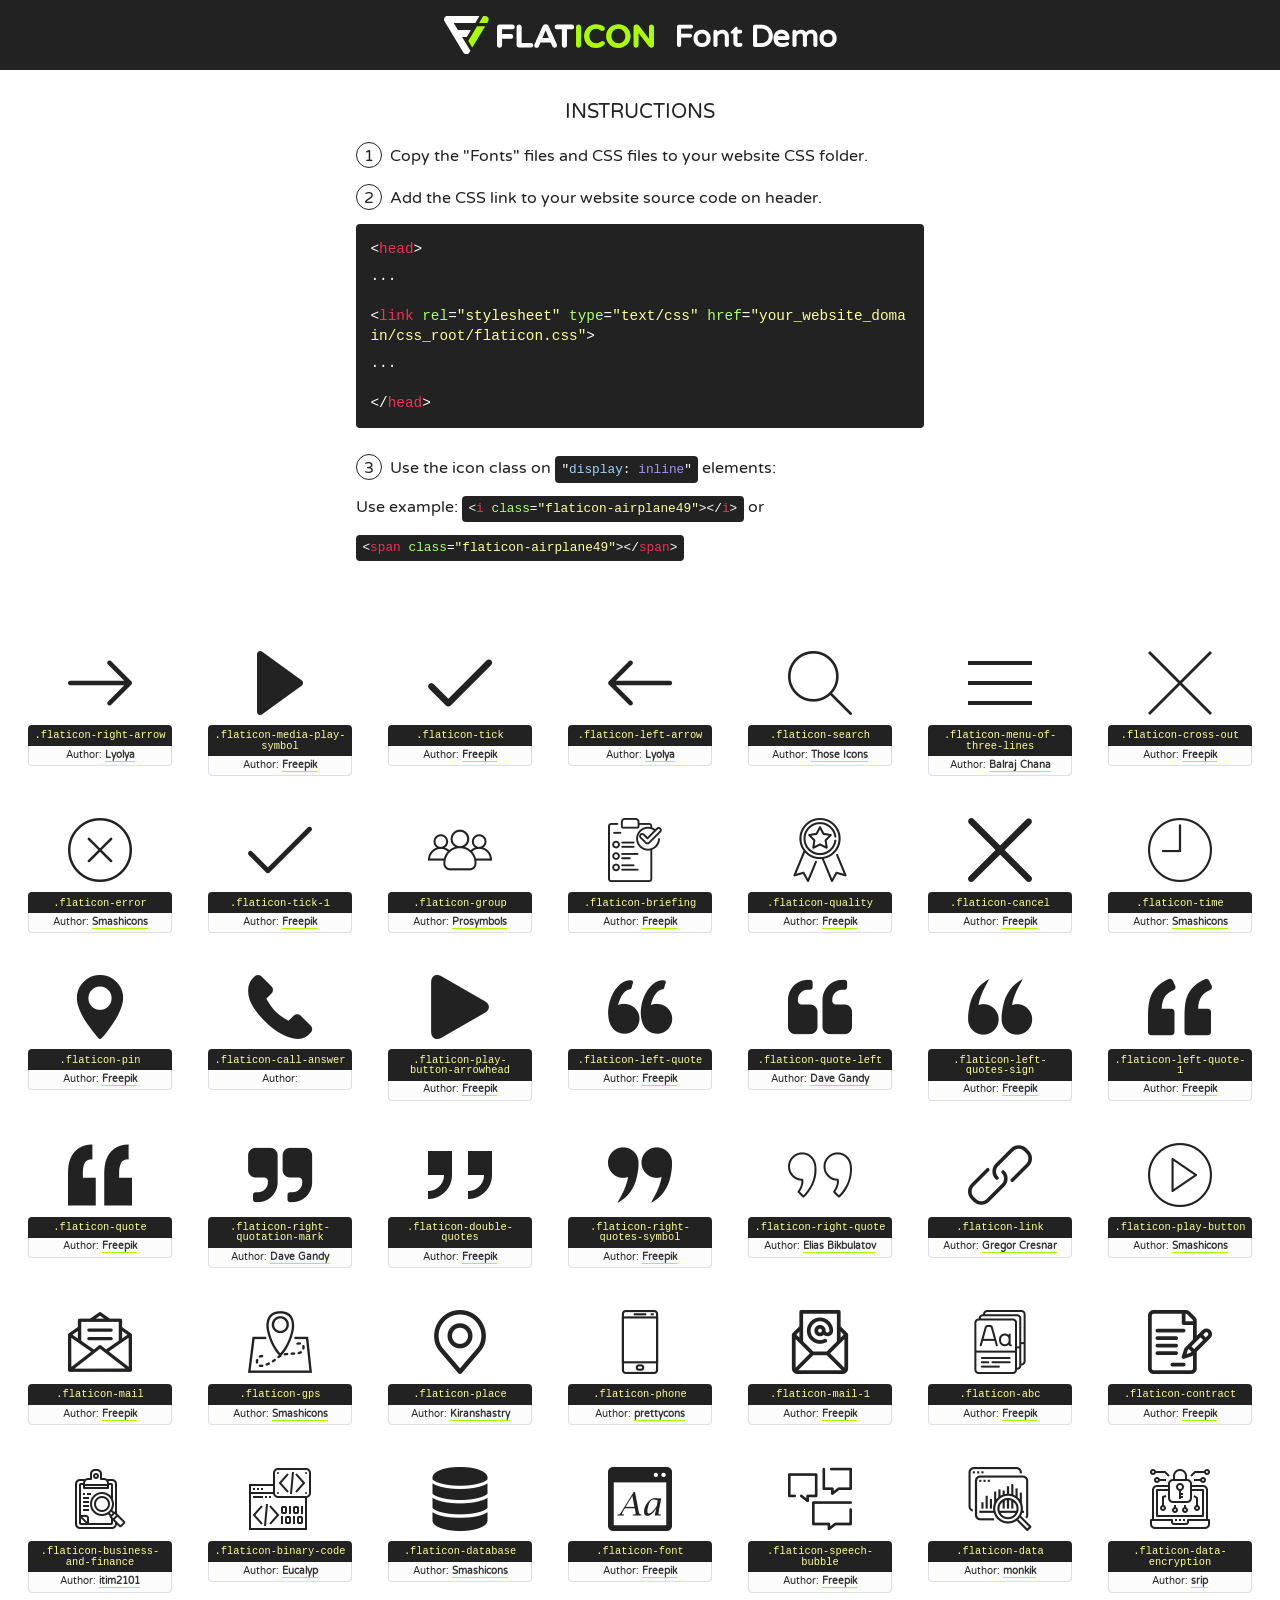
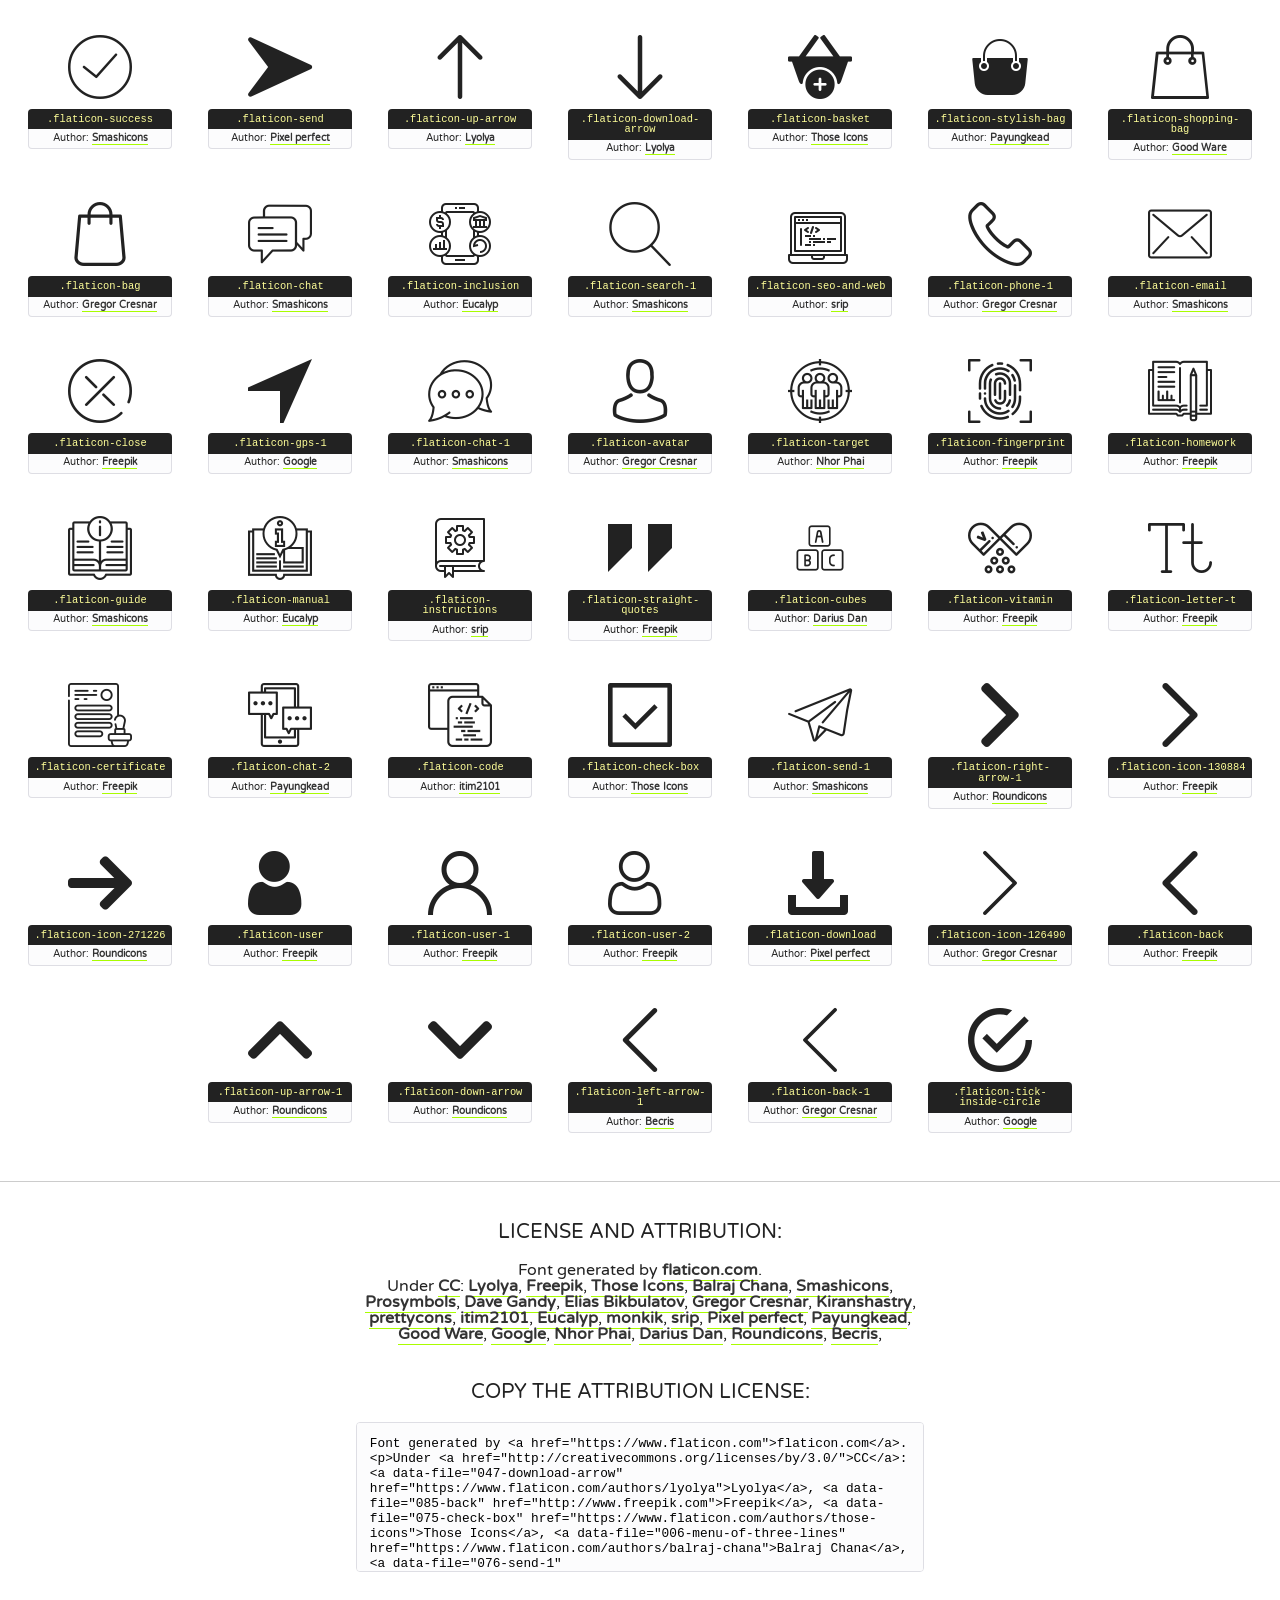
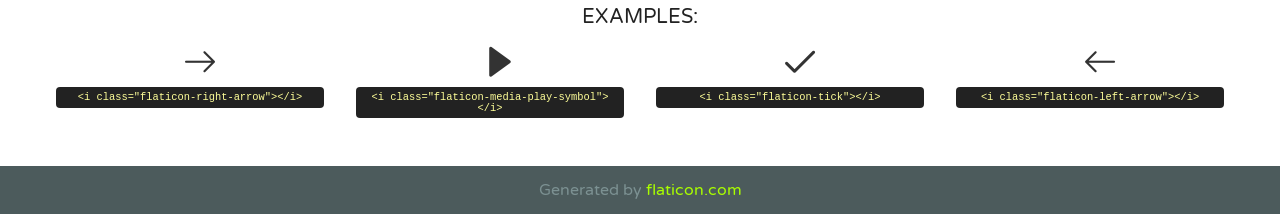
<file: assets/fonts/flaticon.html>
<!DOCTYPE html>
<!--
  Flaticon icon font: Flaticon
  Creation date: 26/02/2020 10:56
-->
<html>
<!DOCTYPE html>
<html>

<head>
    <title>Flaticon WebFont</title>
    <link href="http://fonts.googleapis.com/css?family=Varela+Round" rel="stylesheet" type="text/css" />
    <link rel="stylesheet" type="text/css" href="flaticon.css">
    <meta charset="UTF-8">
    <style>
    html, body, div, span, applet, object, iframe,
    h1, h2, h3, h4, h5, h6, p, blockquote, pre,
    a, abbr, acronym, address, big, cite, code,
    del, dfn, em, img, ins, kbd, q, s, samp,
    small, strike, strong, sub, sup, tt, var,
    b, u, i, center,
    dl, dt, dd, ol, ul, li,
    fieldset, form, label, legend,
    table, caption, tbody, tfoot, thead, tr, th, td,
    article, aside, canvas, details, embed, 
    figure, figcaption, footer, header, hgroup, 
    menu, nav, output, ruby, section, summary,
    time, mark, audio, video {
        margin: 0;
        padding: 0;
        border: 0;
        font-size: 100%;
        font: inherit;
        vertical-align: baseline;
    }
    /* HTML5 display-role reset for older browsers */
    article, aside, details, figcaption, figure, 
    footer, header, hgroup, menu, nav, section {
        display: block;
    }
    body {
        line-height: 1;
    }
    ol, ul {
        list-style: none;
    }
    blockquote, q {
        quotes: none;
    }
    blockquote:before, blockquote:after,
    q:before, q:after {
        content: '';
        content: none;
    }
    table {
        border-collapse: collapse;
        border-spacing: 0;
    }
    body {
        font-family: 'Varela Round', Helvetica, Arial, sans-serif;
        font-size: 16px;
        color: #222;
    }
    a {
        color: #333;
        border-bottom: 1px solid #a9fd00;
        font-weight: bold;
        text-decoration: none;
    }
    * {
        -moz-box-sizing: border-box;
        -webkit-box-sizing: border-box;
        box-sizing: border-box;
        margin: 0;
        padding: 0;
    }
    [class^="flaticon-"]:before, [class*=" flaticon-"]:before, [class^="flaticon-"]:after, [class*=" flaticon-"]:after {
        font-family: Flaticon;
        font-size: 30px;
        font-style: normal;
        margin-left: 20px;
        color: #333;
    }
    .wrapper {
        max-width: 600px;
        margin: auto;
        padding: 0 1em;
    }
    .title {
        font-size: 1.25em;
        text-align: center;
        margin-bottom: 1em;
        text-transform: uppercase;
    }
    header {
        text-align: center;
        background-color: #222;
        color: #fff;
        padding: 1em;
    }
    header .logo {
        width: 210px;
        height: 38px;
        display: inline-block;
        vertical-align: middle;
        margin-right: 1em;
        border: none;
    }
    header strong {
        font-size: 1.95em;
        font-weight: bold;
        vertical-align: middle;
        margin-top: 5px;
        display: inline-block;
    }
    .demo {
        margin: 2em auto;
        line-height: 1.25em;
    }
    .demo ul li {
        margin-bottom: 1em;
    }
    .demo ul li .num {
        color: #222;
        border-radius: 20px;
        display: inline-block;
        width: 26px;
        padding: 3px;
        height: 26px;
        text-align: center;
        margin-right: 0.5em;
        border: 1px solid #222;
    }
    .demo ul li code {
        background-color: #222;
        border-radius: 4px;
        padding: 0.25em 0.5em;
        display: inline-block;
        color: #fff;
        font-family: Consolas,Monaco,Lucida Console,Liberation Mono,DejaVu Sans Mono,Bitstream Vera Sans Mono,Courier New, monospace;
        font-weight: lighter;
        margin-top: 1em;
        font-size: 0.8em;
        word-break: break-all;
    }
    .demo ul li code.big {
        padding: 1em;
        font-size: 0.9em;
    }
    .demo ul li code .red {
        color: #EF3159;
    }
    .demo ul li code .green {
        color: #ACFF65;
    }
    .demo ul li code .yellow {
        color: #FFFF99;
    }
    .demo ul li code .blue {
        color: #99D3FF;
    }
    .demo ul li code .purple {
        color: #A295FF;
    }
    .demo ul li code .dots {
        margin-top: 0.5em;
        display: block;
    }
    #glyphs {
        border-bottom: 1px solid #ccc;
        padding: 2em 0;
        text-align: center;
    }
    .glyph {
        display: inline-block;
        width: 9em;
        margin: 1em;
        text-align: center;
        vertical-align: top;
        background: #FFF;
    }
    .glyph .glyph-icon {
        padding: 10px;
        display: block;
        font-family:"Flaticon";
        font-size: 64px;
        line-height: 1;
    }
    .glyph .glyph-icon:before {
        font-size: 64px;
        color: #222;
        margin-left: 0;
    }
    .class-name {
        font-size: 0.65em;
        background-color: #222;
        color: #fff;
        border-radius: 4px 4px 0 0;
        padding: 0.5em;
        color: #FFFF99;
        font-family: Consolas,Monaco,Lucida Console,Liberation Mono,DejaVu Sans Mono,Bitstream Vera Sans Mono,Courier New, monospace;
    }
    .author-name {
        font-size: 0.6em;
        background-color: #fcfcfd;
        border: 1px solid #DEDEE4;
        border-top: 0;
        border-radius: 0 0 4px 4px;
        padding: 0.5em;
    }
    .class-name:last-child {
        font-size: 10px;
        color:#888;
    }
    .class-name:last-child a {
        font-size: 10px;
        color:#555;
    }
    .class-name:last-child a:hover {
        color:#a9fd00;
    }
    .glyph > input {
        display: block;
        width: 100px;
        margin: 5px auto;
        text-align: center;
        font-size: 12px;
        cursor: text;
    }
    .glyph > input.icon-input {
        font-family:"Flaticon";
        font-size: 16px;
        margin-bottom: 10px;
    }
    .attribution .title {
        margin-top: 2em;
    }
    .attribution textarea {
        background-color: #fcfcfd;
        padding: 1em;
        border: none;
        box-shadow: none;
        border: 1px solid #DEDEE4;
        border-radius: 4px;
        resize: none;
        width: 100%;
        height: 150px;
        font-size: 0.8em;
        font-family: Consolas,Monaco,Lucida Console,Liberation Mono,DejaVu Sans Mono,Bitstream Vera Sans Mono,Courier New, monospace;
        -webkit-appearance: none;
    }
    .iconsuse {
        margin: 2em auto;
        text-align: center;
        max-width: 1200px;
    }
    .iconsuse:after {
        content: '';
        display: table;
        clear: both;
    }
    .iconsuse .image {
        float: left;
        width: 25%;
        padding: 0 1em;
    }
    .iconsuse .image p {
        margin-bottom: 1em;
    }
    .iconsuse .image span {
        display: block;
        font-size: 0.65em;
        background-color: #222;
        color: #fff;
        border-radius: 4px;
        padding: 0.5em;
        color: #FFFF99;
        margin-top: 1em;
        font-family: Consolas,Monaco,Lucida Console,Liberation Mono,DejaVu Sans Mono,Bitstream Vera Sans Mono,Courier New, monospace;
    }
    #footer {
        text-align: center;
        background-color: #4C5B5C;
        color: #7c9192;
        padding: 1em;
    }
    #footer a {
        border: none;
        color: #a9fd00;
        font-weight: normal;
    }
    @media (max-width: 960px) {
        .iconsuse .image {
            width: 50%;
        }
    }
    @media (max-width: 560px) {
        .iconsuse .image {
            width: 100%;
        }
    }
    </style>
</head>

<body class="characters-off">

    <header>
        <a href="https://www.flaticon.com" target="_blank" class="logo">
            <svg version="1.1" xmlns="http://www.w3.org/2000/svg" xmlns:xlink="http://www.w3.org/1999/xlink" xmlns:a="http://ns.adobe.com/AdobeSVGViewerExtensions/3.0/" viewBox="0 0 560.875 102.036" enable-background="new 0 0 560.875 102.036" xml:space="preserve">
                <defs>
                </defs>
                <g>
                    <g class="letters">
                        <path fill="#ffffff" d="M141.596,29.675c0-3.777,2.985-6.767,6.764-6.767h34.438c3.426,0,6.15,2.728,6.15,6.15
                        c0,3.43-2.724,6.149-6.15,6.149h-27.674v13.091h23.719c3.429,0,6.151,2.724,6.151,6.15c0,3.43-2.723,6.149-6.151,6.149h-23.719
                        v17.574c0,3.773-2.986,6.761-6.764,6.761c-3.779,0-6.764-2.989-6.764-6.761V29.675z"></path>
                        <path fill="#ffffff" d="M193.844,29.149c0-3.781,2.985-6.767,6.764-6.767c3.776,0,6.763,2.985,6.763,6.767v42.957h25.039
                        c3.426,0,6.149,2.726,6.149,6.153c0,3.425-2.723,6.15-6.149,6.15h-31.802c-3.779,0-6.764-2.986-6.764-6.768V29.149z"></path>
                        <path fill="#ffffff" d="M241.891,75.71l21.438-48.407c1.492-3.341,4.215-5.357,7.906-5.357h0.792
                        c3.686,0,6.323,2.017,7.815,5.357l21.439,48.407c0.436,0.967,0.701,1.845,0.701,2.723c0,3.602-2.809,6.501-6.414,6.501
                        c-3.161,0-5.269-1.845-6.499-4.655l-4.132-9.661h-27.059l-4.301,10.102c-1.144,2.631-3.426,4.214-6.237,4.214
                        c-3.517,0-6.24-2.81-6.24-6.325C241.1,77.64,241.451,76.677,241.891,75.71z M279.932,58.666l-8.521-20.297l-8.526,20.297H279.932
                        z"></path>
                        <path fill="#ffffff" d="M314.864,35.387H301.86c-3.429,0-6.239-2.813-6.239-6.238c0-3.429,2.811-6.24,6.239-6.24h39.533
                        c3.426,0,6.237,2.811,6.237,6.24c0,3.425-2.811,6.238-6.237,6.238h-13.001v42.785c0,3.773-2.99,6.761-6.764,6.761
                        c-3.779,0-6.764-2.989-6.764-6.761V35.387z"></path>
                        <path fill="#A9FD00" d="M352.615,29.149c0-3.781,2.985-6.767,6.767-6.767c3.774,0,6.761,2.985,6.761,6.767v49.024
                        c0,3.773-2.987,6.761-6.761,6.761c-3.781,0-6.767-2.989-6.767-6.761V29.149z"></path>
                        <path fill="#A9FD00" d="M374.132,53.836v-0.179c0-17.481,13.178-31.801,32.065-31.801c9.22,0,15.459,2.458,20.557,6.238
                        c1.402,1.054,2.637,2.985,2.637,5.357c0,3.692-2.985,6.59-6.681,6.59c-1.845,0-3.071-0.702-4.044-1.319
                        c-3.776-2.813-7.729-4.393-12.562-4.393c-10.364,0-17.831,8.611-17.831,19.154v0.173c0,10.542,7.291,19.329,17.831,19.329
                        c5.715,0,9.492-1.756,13.359-4.834c1.049-0.874,2.458-1.491,4.039-1.491c3.429,0,6.325,2.813,6.325,6.236
                        c0,2.106-1.056,3.78-2.282,4.834c-5.539,4.834-12.036,7.733-21.878,7.733C387.572,85.464,374.132,71.493,374.132,53.836z"></path>
                        <path fill="#A9FD00" d="M433.009,53.836v-0.179c0-17.481,13.79-31.801,32.766-31.801c18.981,0,32.592,14.143,32.592,31.628v0.173
                        c0,17.483-13.785,31.807-32.769,31.807C446.625,85.464,433.009,71.32,433.009,53.836z M484.224,53.836v-0.179
                        c0-10.539-7.725-19.326-18.626-19.326c-10.893,0-18.449,8.611-18.449,19.154v0.173c0,10.542,7.73,19.329,18.626,19.329
                        C476.676,72.986,484.224,64.378,484.224,53.836z"></path>
                        <path fill="#A9FD00" d="M506.233,29.321c0-3.774,2.99-6.763,6.767-6.763h1.401c3.252,0,5.183,1.583,7.029,3.953l26.093,34.265
                        V29.059c0-3.692,2.99-6.677,6.681-6.677c3.683,0,6.671,2.985,6.671,6.677v48.934c0,3.78-2.987,6.765-6.764,6.765h-0.436
                        c-3.257,0-5.188-1.581-7.034-3.953l-27.056-35.492v32.944c0,3.687-2.985,6.676-6.678,6.676c-3.683,0-6.673-2.989-6.673-6.676
                        V29.321z"></path>
                    </g>
                    <g class="insignia">
                        <path fill="#ffffff" d="M48.372,56.137h12.517l11.156-18.537H37.186L25.688,18.539h57.825L94.668,0H9.271
                        C5.925,0,2.842,1.801,1.198,4.716c-1.644,2.907-1.593,6.482,0.134,9.343l50.38,83.501c1.678,2.781,4.689,4.476,7.938,4.476
                        c3.246,0,6.257-1.695,7.935-4.476l2.898-4.804L48.372,56.137z"></path>
                        <g class="i">
                            <path fill="#A9FD00" d="M93.575,18.539h0.031v0.004l21.652,0.004l2.705-4.488c1.727-2.861,1.778-6.436,0.133-9.343
                            C116.454,1.801,113.371,0,110.026,0h-5.294L93.575,18.539z"></path>
                            <polygon fill="#A9FD00" points="88.291,27.356 64.725,66.486 75.519,84.404 109.942,27.356"></polygon>
                        </g>
                    </g>
                </g>
            </svg>
        </a>
        <strong>Font Demo</strong>
    </header>


    <section class="demo wrapper">

        <p class="title">Instructions</p>

        <ul>
            <li>
                <span class="num">1</span>Copy the "Fonts" files and CSS files to your website CSS folder.
            </li>
            <li>
                <span class="num">2</span>Add the CSS link to your website source code on header.
                <code class="big">
                    &lt;<span class="red">head</span>&gt;
                    <br/><span class="dots">...</span>
                    <br/>&lt;<span class="red">link</span> <span class="green">rel</span>=<span class="yellow">"stylesheet"</span> <span class="green">type</span>=<span class="yellow">"text/css"</span> <span class="green">href</span>=<span class="yellow">"your_website_domain/css_root/flaticon.css"</span>&gt;
                    <br/><span class="dots">...</span>
                    <br/>&lt;/<span class="red">head</span>&gt;
                </code>
            </li>

            <li>
                <p>
                    <span class="num">3</span>Use the icon class on <code>"<span class="blue">display</span>:<span class="purple"> inline</span>"</code> elements:
                    <br />
                    Use example: <code>&lt;<span class="red">i</span> <span class="green">class</span>=<span class="yellow">&quot;flaticon-airplane49&quot;</span>&gt;&lt;/<span class="red">i</span>&gt;</code> or <code>&lt;<span class="red">span</span> <span class="green">class</span>=<span class="yellow">&quot;flaticon-airplane49&quot;</span>&gt;&lt;/<span class="red">span</span>&gt;</code>
            </li>
        </ul>

    </section>




   <section id="glyphs">          
    
      
        <div class="glyph"><div class="glyph-icon flaticon-right-arrow"></div>
            <div class="class-name">.flaticon-right-arrow</div>
            <div class="author-name">Author: <a data-file="001-right-arrow" href="https://www.flaticon.com/authors/lyolya">Lyolya</a> </div> 
        </div>        
        
        <div class="glyph"><div class="glyph-icon flaticon-media-play-symbol"></div>
            <div class="class-name">.flaticon-media-play-symbol</div>
            <div class="author-name">Author: <a data-file="002-media-play-symbol" href="http://www.freepik.com">Freepik</a> </div> 
        </div>        
        
        <div class="glyph"><div class="glyph-icon flaticon-tick"></div>
            <div class="class-name">.flaticon-tick</div>
            <div class="author-name">Author: <a data-file="003-tick" href="http://www.freepik.com">Freepik</a> </div> 
        </div>        
        
        <div class="glyph"><div class="glyph-icon flaticon-left-arrow"></div>
            <div class="class-name">.flaticon-left-arrow</div>
            <div class="author-name">Author: <a data-file="004-left-arrow" href="https://www.flaticon.com/authors/lyolya">Lyolya</a> </div> 
        </div>        
        
        <div class="glyph"><div class="glyph-icon flaticon-search"></div>
            <div class="class-name">.flaticon-search</div>
            <div class="author-name">Author: <a data-file="005-search" href="https://www.flaticon.com/authors/those-icons">Those Icons</a> </div> 
        </div>        
        
        <div class="glyph"><div class="glyph-icon flaticon-menu-of-three-lines"></div>
            <div class="class-name">.flaticon-menu-of-three-lines</div>
            <div class="author-name">Author: <a data-file="006-menu-of-three-lines" href="https://www.flaticon.com/authors/balraj-chana">Balraj Chana</a> </div> 
        </div>        
        
        <div class="glyph"><div class="glyph-icon flaticon-cross-out"></div>
            <div class="class-name">.flaticon-cross-out</div>
            <div class="author-name">Author: <a data-file="007-cross-out" href="http://www.freepik.com">Freepik</a> </div> 
        </div>        
        
        <div class="glyph"><div class="glyph-icon flaticon-error"></div>
            <div class="class-name">.flaticon-error</div>
            <div class="author-name">Author: <a data-file="008-error" href="https://www.flaticon.com/authors/smashicons">Smashicons</a> </div> 
        </div>        
        
        <div class="glyph"><div class="glyph-icon flaticon-tick-1"></div>
            <div class="class-name">.flaticon-tick-1</div>
            <div class="author-name">Author: <a data-file="009-tick-1" href="http://www.freepik.com">Freepik</a> </div> 
        </div>        
        
        <div class="glyph"><div class="glyph-icon flaticon-group"></div>
            <div class="class-name">.flaticon-group</div>
            <div class="author-name">Author: <a data-file="010-group" href="https://www.flaticon.com/authors/prosymbols">Prosymbols</a> </div> 
        </div>        
        
        <div class="glyph"><div class="glyph-icon flaticon-briefing"></div>
            <div class="class-name">.flaticon-briefing</div>
            <div class="author-name">Author: <a data-file="011-briefing" href="http://www.freepik.com">Freepik</a> </div> 
        </div>        
        
        <div class="glyph"><div class="glyph-icon flaticon-quality"></div>
            <div class="class-name">.flaticon-quality</div>
            <div class="author-name">Author: <a data-file="012-quality" href="http://www.freepik.com">Freepik</a> </div> 
        </div>        
        
        <div class="glyph"><div class="glyph-icon flaticon-cancel"></div>
            <div class="class-name">.flaticon-cancel</div>
            <div class="author-name">Author: <a data-file="013-cancel" href="http://www.freepik.com">Freepik</a> </div> 
        </div>        
        
        <div class="glyph"><div class="glyph-icon flaticon-time"></div>
            <div class="class-name">.flaticon-time</div>
            <div class="author-name">Author: <a data-file="014-time" href="https://www.flaticon.com/authors/smashicons">Smashicons</a> </div> 
        </div>        
        
        <div class="glyph"><div class="glyph-icon flaticon-pin"></div>
            <div class="class-name">.flaticon-pin</div>
            <div class="author-name">Author: <a data-file="015-pin" href="http://www.freepik.com">Freepik</a> </div> 
        </div>        
        
        <div class="glyph"><div class="glyph-icon flaticon-call-answer"></div>
            <div class="class-name">.flaticon-call-answer</div>
            <div class="author-name">Author: <a data-file="016-call-answer" href="https://www.flaticon.com/authors/"></a> </div> 
        </div>        
        
        <div class="glyph"><div class="glyph-icon flaticon-play-button-arrowhead"></div>
            <div class="class-name">.flaticon-play-button-arrowhead</div>
            <div class="author-name">Author: <a data-file="017-play-button-arrowhead" href="http://www.freepik.com">Freepik</a> </div> 
        </div>        
        
        <div class="glyph"><div class="glyph-icon flaticon-left-quote"></div>
            <div class="class-name">.flaticon-left-quote</div>
            <div class="author-name">Author: <a data-file="018-left-quote" href="http://www.freepik.com">Freepik</a> </div> 
        </div>        
        
        <div class="glyph"><div class="glyph-icon flaticon-quote-left"></div>
            <div class="class-name">.flaticon-quote-left</div>
            <div class="author-name">Author: <a data-file="019-quote-left" href="https://www.flaticon.com/authors/dave-gandy">Dave Gandy</a> </div> 
        </div>        
        
        <div class="glyph"><div class="glyph-icon flaticon-left-quotes-sign"></div>
            <div class="class-name">.flaticon-left-quotes-sign</div>
            <div class="author-name">Author: <a data-file="020-left-quotes-sign" href="http://www.freepik.com">Freepik</a> </div> 
        </div>        
        
        <div class="glyph"><div class="glyph-icon flaticon-left-quote-1"></div>
            <div class="class-name">.flaticon-left-quote-1</div>
            <div class="author-name">Author: <a data-file="021-left-quote-1" href="http://www.freepik.com">Freepik</a> </div> 
        </div>        
        
        <div class="glyph"><div class="glyph-icon flaticon-quote"></div>
            <div class="class-name">.flaticon-quote</div>
            <div class="author-name">Author: <a data-file="022-quote" href="http://www.freepik.com">Freepik</a> </div> 
        </div>        
        
        <div class="glyph"><div class="glyph-icon flaticon-right-quotation-mark"></div>
            <div class="class-name">.flaticon-right-quotation-mark</div>
            <div class="author-name">Author: <a data-file="023-right-quotation-mark" href="https://www.flaticon.com/authors/dave-gandy">Dave Gandy</a> </div> 
        </div>        
        
        <div class="glyph"><div class="glyph-icon flaticon-double-quotes"></div>
            <div class="class-name">.flaticon-double-quotes</div>
            <div class="author-name">Author: <a data-file="024-double-quotes" href="http://www.freepik.com">Freepik</a> </div> 
        </div>        
        
        <div class="glyph"><div class="glyph-icon flaticon-right-quotes-symbol"></div>
            <div class="class-name">.flaticon-right-quotes-symbol</div>
            <div class="author-name">Author: <a data-file="025-right-quotes-symbol" href="http://www.freepik.com">Freepik</a> </div> 
        </div>        
        
        <div class="glyph"><div class="glyph-icon flaticon-right-quote"></div>
            <div class="class-name">.flaticon-right-quote</div>
            <div class="author-name">Author: <a data-file="026-right-quote" href="https://www.flaticon.com/authors/elias-bikbulatov">Elias Bikbulatov</a> </div> 
        </div>        
        
        <div class="glyph"><div class="glyph-icon flaticon-link"></div>
            <div class="class-name">.flaticon-link</div>
            <div class="author-name">Author: <a data-file="027-link" href="https://www.flaticon.com/authors/gregor-cresnar">Gregor Cresnar</a> </div> 
        </div>        
        
        <div class="glyph"><div class="glyph-icon flaticon-play-button"></div>
            <div class="class-name">.flaticon-play-button</div>
            <div class="author-name">Author: <a data-file="028-play-button" href="https://www.flaticon.com/authors/smashicons">Smashicons</a> </div> 
        </div>        
        
        <div class="glyph"><div class="glyph-icon flaticon-mail"></div>
            <div class="class-name">.flaticon-mail</div>
            <div class="author-name">Author: <a data-file="029-mail" href="http://www.freepik.com">Freepik</a> </div> 
        </div>        
        
        <div class="glyph"><div class="glyph-icon flaticon-gps"></div>
            <div class="class-name">.flaticon-gps</div>
            <div class="author-name">Author: <a data-file="030-gps" href="https://www.flaticon.com/authors/smashicons">Smashicons</a> </div> 
        </div>        
        
        <div class="glyph"><div class="glyph-icon flaticon-place"></div>
            <div class="class-name">.flaticon-place</div>
            <div class="author-name">Author: <a data-file="031-place" href="https://www.flaticon.com/authors/kiranshastry">Kiranshastry</a> </div> 
        </div>        
        
        <div class="glyph"><div class="glyph-icon flaticon-phone"></div>
            <div class="class-name">.flaticon-phone</div>
            <div class="author-name">Author: <a data-file="032-phone" href="https://www.flaticon.com/authors/prettycons">prettycons</a> </div> 
        </div>        
        
        <div class="glyph"><div class="glyph-icon flaticon-mail-1"></div>
            <div class="class-name">.flaticon-mail-1</div>
            <div class="author-name">Author: <a data-file="033-mail-1" href="http://www.freepik.com">Freepik</a> </div> 
        </div>        
        
        <div class="glyph"><div class="glyph-icon flaticon-abc"></div>
            <div class="class-name">.flaticon-abc</div>
            <div class="author-name">Author: <a data-file="034-abc" href="http://www.freepik.com">Freepik</a> </div> 
        </div>        
        
        <div class="glyph"><div class="glyph-icon flaticon-contract"></div>
            <div class="class-name">.flaticon-contract</div>
            <div class="author-name">Author: <a data-file="035-contract" href="http://www.freepik.com">Freepik</a> </div> 
        </div>        
        
        <div class="glyph"><div class="glyph-icon flaticon-business-and-finance"></div>
            <div class="class-name">.flaticon-business-and-finance</div>
            <div class="author-name">Author: <a data-file="036-business-and-finance" href="https://www.flaticon.com/authors/itim2101">itim2101</a> </div> 
        </div>        
        
        <div class="glyph"><div class="glyph-icon flaticon-binary-code"></div>
            <div class="class-name">.flaticon-binary-code</div>
            <div class="author-name">Author: <a data-file="037-binary-code" href="https://www.flaticon.com/authors/eucalyp">Eucalyp</a> </div> 
        </div>        
        
        <div class="glyph"><div class="glyph-icon flaticon-database"></div>
            <div class="class-name">.flaticon-database</div>
            <div class="author-name">Author: <a data-file="039-database" href="https://www.flaticon.com/authors/smashicons">Smashicons</a> </div> 
        </div>        
        
        <div class="glyph"><div class="glyph-icon flaticon-font"></div>
            <div class="class-name">.flaticon-font</div>
            <div class="author-name">Author: <a data-file="040-font" href="http://www.freepik.com">Freepik</a> </div> 
        </div>        
        
        <div class="glyph"><div class="glyph-icon flaticon-speech-bubble"></div>
            <div class="class-name">.flaticon-speech-bubble</div>
            <div class="author-name">Author: <a data-file="041-speech-bubble" href="http://www.freepik.com">Freepik</a> </div> 
        </div>        
        
        <div class="glyph"><div class="glyph-icon flaticon-data"></div>
            <div class="class-name">.flaticon-data</div>
            <div class="author-name">Author: <a data-file="042-data" href="https://www.flaticon.com/authors/monkik">monkik</a> </div> 
        </div>        
        
        <div class="glyph"><div class="glyph-icon flaticon-data-encryption"></div>
            <div class="class-name">.flaticon-data-encryption</div>
            <div class="author-name">Author: <a data-file="043-data-encryption" href="https://www.flaticon.com/authors/srip">srip</a> </div> 
        </div>        
        
        <div class="glyph"><div class="glyph-icon flaticon-success"></div>
            <div class="class-name">.flaticon-success</div>
            <div class="author-name">Author: <a data-file="044-success" href="https://www.flaticon.com/authors/smashicons">Smashicons</a> </div> 
        </div>        
        
        <div class="glyph"><div class="glyph-icon flaticon-send"></div>
            <div class="class-name">.flaticon-send</div>
            <div class="author-name">Author: <a data-file="045-send" href="https://www.flaticon.com/authors/pixel-perfect">Pixel perfect</a> </div> 
        </div>        
        
        <div class="glyph"><div class="glyph-icon flaticon-up-arrow"></div>
            <div class="class-name">.flaticon-up-arrow</div>
            <div class="author-name">Author: <a data-file="046-up-arrow" href="https://www.flaticon.com/authors/lyolya">Lyolya</a> </div> 
        </div>        
        
        <div class="glyph"><div class="glyph-icon flaticon-download-arrow"></div>
            <div class="class-name">.flaticon-download-arrow</div>
            <div class="author-name">Author: <a data-file="047-download-arrow" href="https://www.flaticon.com/authors/lyolya">Lyolya</a> </div> 
        </div>        
        
        <div class="glyph"><div class="glyph-icon flaticon-basket"></div>
            <div class="class-name">.flaticon-basket</div>
            <div class="author-name">Author: <a data-file="048-basket" href="https://www.flaticon.com/authors/those-icons">Those Icons</a> </div> 
        </div>        
        
        <div class="glyph"><div class="glyph-icon flaticon-stylish-bag"></div>
            <div class="class-name">.flaticon-stylish-bag</div>
            <div class="author-name">Author: <a data-file="049-stylish-bag" href="https://www.flaticon.com/authors/payungkead">Payungkead</a> </div> 
        </div>        
        
        <div class="glyph"><div class="glyph-icon flaticon-shopping-bag"></div>
            <div class="class-name">.flaticon-shopping-bag</div>
            <div class="author-name">Author: <a data-file="050-shopping-bag" href="https://www.flaticon.com/authors/good-ware">Good Ware</a> </div> 
        </div>        
        
        <div class="glyph"><div class="glyph-icon flaticon-bag"></div>
            <div class="class-name">.flaticon-bag</div>
            <div class="author-name">Author: <a data-file="051-bag" href="https://www.flaticon.com/authors/gregor-cresnar">Gregor Cresnar</a> </div> 
        </div>        
        
        <div class="glyph"><div class="glyph-icon flaticon-chat"></div>
            <div class="class-name">.flaticon-chat</div>
            <div class="author-name">Author: <a data-file="052-chat" href="https://www.flaticon.com/authors/smashicons">Smashicons</a> </div> 
        </div>        
        
        <div class="glyph"><div class="glyph-icon flaticon-inclusion"></div>
            <div class="class-name">.flaticon-inclusion</div>
            <div class="author-name">Author: <a data-file="053-inclusion" href="https://www.flaticon.com/authors/eucalyp">Eucalyp</a> </div> 
        </div>        
        
        <div class="glyph"><div class="glyph-icon flaticon-search-1"></div>
            <div class="class-name">.flaticon-search-1</div>
            <div class="author-name">Author: <a data-file="054-search-1" href="https://www.flaticon.com/authors/smashicons">Smashicons</a> </div> 
        </div>        
        
        <div class="glyph"><div class="glyph-icon flaticon-seo-and-web"></div>
            <div class="class-name">.flaticon-seo-and-web</div>
            <div class="author-name">Author: <a data-file="055-seo-and-web" href="https://www.flaticon.com/authors/srip">srip</a> </div> 
        </div>        
        
        <div class="glyph"><div class="glyph-icon flaticon-phone-1"></div>
            <div class="class-name">.flaticon-phone-1</div>
            <div class="author-name">Author: <a data-file="056-phone-1" href="https://www.flaticon.com/authors/gregor-cresnar">Gregor Cresnar</a> </div> 
        </div>        
        
        <div class="glyph"><div class="glyph-icon flaticon-email"></div>
            <div class="class-name">.flaticon-email</div>
            <div class="author-name">Author: <a data-file="057-email" href="https://www.flaticon.com/authors/smashicons">Smashicons</a> </div> 
        </div>        
        
        <div class="glyph"><div class="glyph-icon flaticon-close"></div>
            <div class="class-name">.flaticon-close</div>
            <div class="author-name">Author: <a data-file="058-close" href="http://www.freepik.com">Freepik</a> </div> 
        </div>        
        
        <div class="glyph"><div class="glyph-icon flaticon-gps-1"></div>
            <div class="class-name">.flaticon-gps-1</div>
            <div class="author-name">Author: <a data-file="059-gps-1" href="https://www.flaticon.com/authors/google">Google</a> </div> 
        </div>        
        
        <div class="glyph"><div class="glyph-icon flaticon-chat-1"></div>
            <div class="class-name">.flaticon-chat-1</div>
            <div class="author-name">Author: <a data-file="060-chat-1" href="https://www.flaticon.com/authors/smashicons">Smashicons</a> </div> 
        </div>        
        
        <div class="glyph"><div class="glyph-icon flaticon-avatar"></div>
            <div class="class-name">.flaticon-avatar</div>
            <div class="author-name">Author: <a data-file="061-avatar" href="https://www.flaticon.com/authors/gregor-cresnar">Gregor Cresnar</a> </div> 
        </div>        
        
        <div class="glyph"><div class="glyph-icon flaticon-target"></div>
            <div class="class-name">.flaticon-target</div>
            <div class="author-name">Author: <a data-file="062-target" href="https://www.flaticon.com/authors/nhor-phai">Nhor Phai</a> </div> 
        </div>        
        
        <div class="glyph"><div class="glyph-icon flaticon-fingerprint"></div>
            <div class="class-name">.flaticon-fingerprint</div>
            <div class="author-name">Author: <a data-file="063-fingerprint" href="http://www.freepik.com">Freepik</a> </div> 
        </div>        
        
        <div class="glyph"><div class="glyph-icon flaticon-homework"></div>
            <div class="class-name">.flaticon-homework</div>
            <div class="author-name">Author: <a data-file="064-homework" href="http://www.freepik.com">Freepik</a> </div> 
        </div>        
        
        <div class="glyph"><div class="glyph-icon flaticon-guide"></div>
            <div class="class-name">.flaticon-guide</div>
            <div class="author-name">Author: <a data-file="065-guide" href="https://www.flaticon.com/authors/smashicons">Smashicons</a> </div> 
        </div>        
        
        <div class="glyph"><div class="glyph-icon flaticon-manual"></div>
            <div class="class-name">.flaticon-manual</div>
            <div class="author-name">Author: <a data-file="066-manual" href="https://www.flaticon.com/authors/eucalyp">Eucalyp</a> </div> 
        </div>        
        
        <div class="glyph"><div class="glyph-icon flaticon-instructions"></div>
            <div class="class-name">.flaticon-instructions</div>
            <div class="author-name">Author: <a data-file="067-instructions" href="https://www.flaticon.com/authors/srip">srip</a> </div> 
        </div>        
        
        <div class="glyph"><div class="glyph-icon flaticon-straight-quotes"></div>
            <div class="class-name">.flaticon-straight-quotes</div>
            <div class="author-name">Author: <a data-file="068-straight-quotes" href="http://www.freepik.com">Freepik</a> </div> 
        </div>        
        
        <div class="glyph"><div class="glyph-icon flaticon-cubes"></div>
            <div class="class-name">.flaticon-cubes</div>
            <div class="author-name">Author: <a data-file="069-cubes" href="https://www.flaticon.com/authors/darius-dan">Darius Dan</a> </div> 
        </div>        
        
        <div class="glyph"><div class="glyph-icon flaticon-vitamin"></div>
            <div class="class-name">.flaticon-vitamin</div>
            <div class="author-name">Author: <a data-file="070-vitamin" href="http://www.freepik.com">Freepik</a> </div> 
        </div>        
        
        <div class="glyph"><div class="glyph-icon flaticon-letter-t"></div>
            <div class="class-name">.flaticon-letter-t</div>
            <div class="author-name">Author: <a data-file="071-letter-t" href="http://www.freepik.com">Freepik</a> </div> 
        </div>        
        
        <div class="glyph"><div class="glyph-icon flaticon-certificate"></div>
            <div class="class-name">.flaticon-certificate</div>
            <div class="author-name">Author: <a data-file="072-certificate" href="http://www.freepik.com">Freepik</a> </div> 
        </div>        
        
        <div class="glyph"><div class="glyph-icon flaticon-chat-2"></div>
            <div class="class-name">.flaticon-chat-2</div>
            <div class="author-name">Author: <a data-file="073-chat-2" href="https://www.flaticon.com/authors/payungkead">Payungkead</a> </div> 
        </div>        
        
        <div class="glyph"><div class="glyph-icon flaticon-code"></div>
            <div class="class-name">.flaticon-code</div>
            <div class="author-name">Author: <a data-file="074-code" href="https://www.flaticon.com/authors/itim2101">itim2101</a> </div> 
        </div>        
        
        <div class="glyph"><div class="glyph-icon flaticon-check-box"></div>
            <div class="class-name">.flaticon-check-box</div>
            <div class="author-name">Author: <a data-file="075-check-box" href="https://www.flaticon.com/authors/those-icons">Those Icons</a> </div> 
        </div>        
        
        <div class="glyph"><div class="glyph-icon flaticon-send-1"></div>
            <div class="class-name">.flaticon-send-1</div>
            <div class="author-name">Author: <a data-file="076-send-1" href="https://www.flaticon.com/authors/smashicons">Smashicons</a> </div> 
        </div>        
        
        <div class="glyph"><div class="glyph-icon flaticon-right-arrow-1"></div>
            <div class="class-name">.flaticon-right-arrow-1</div>
            <div class="author-name">Author: <a data-file="077-right-arrow-1" href="https://www.flaticon.com/authors/roundicons">Roundicons</a> </div> 
        </div>        
        
        <div class="glyph"><div class="glyph-icon flaticon-icon-130884"></div>
            <div class="class-name">.flaticon-icon-130884</div>
            <div class="author-name">Author: <a data-file="078-icon-130884" href="http://www.freepik.com">Freepik</a> </div> 
        </div>        
        
        <div class="glyph"><div class="glyph-icon flaticon-icon-271226"></div>
            <div class="class-name">.flaticon-icon-271226</div>
            <div class="author-name">Author: <a data-file="079-icon-271226" href="https://www.flaticon.com/authors/roundicons">Roundicons</a> </div> 
        </div>        
        
        <div class="glyph"><div class="glyph-icon flaticon-user"></div>
            <div class="class-name">.flaticon-user</div>
            <div class="author-name">Author: <a data-file="080-user" href="http://www.freepik.com">Freepik</a> </div> 
        </div>        
        
        <div class="glyph"><div class="glyph-icon flaticon-user-1"></div>
            <div class="class-name">.flaticon-user-1</div>
            <div class="author-name">Author: <a data-file="081-user-1" href="http://www.freepik.com">Freepik</a> </div> 
        </div>        
        
        <div class="glyph"><div class="glyph-icon flaticon-user-2"></div>
            <div class="class-name">.flaticon-user-2</div>
            <div class="author-name">Author: <a data-file="082-user-2" href="http://www.freepik.com">Freepik</a> </div> 
        </div>        
        
        <div class="glyph"><div class="glyph-icon flaticon-download"></div>
            <div class="class-name">.flaticon-download</div>
            <div class="author-name">Author: <a data-file="083-download" href="https://www.flaticon.com/authors/pixel-perfect">Pixel perfect</a> </div> 
        </div>        
        
        <div class="glyph"><div class="glyph-icon flaticon-icon-126490"></div>
            <div class="class-name">.flaticon-icon-126490</div>
            <div class="author-name">Author: <a data-file="084-icon-126490" href="https://www.flaticon.com/authors/gregor-cresnar">Gregor Cresnar</a> </div> 
        </div>        
        
        <div class="glyph"><div class="glyph-icon flaticon-back"></div>
            <div class="class-name">.flaticon-back</div>
            <div class="author-name">Author: <a data-file="085-back" href="http://www.freepik.com">Freepik</a> </div> 
        </div>        
        
        <div class="glyph"><div class="glyph-icon flaticon-up-arrow-1"></div>
            <div class="class-name">.flaticon-up-arrow-1</div>
            <div class="author-name">Author: <a data-file="086-up-arrow-1" href="https://www.flaticon.com/authors/roundicons">Roundicons</a> </div> 
        </div>        
        
        <div class="glyph"><div class="glyph-icon flaticon-down-arrow"></div>
            <div class="class-name">.flaticon-down-arrow</div>
            <div class="author-name">Author: <a data-file="087-down-arrow" href="https://www.flaticon.com/authors/roundicons">Roundicons</a> </div> 
        </div>        
        
        <div class="glyph"><div class="glyph-icon flaticon-left-arrow-1"></div>
            <div class="class-name">.flaticon-left-arrow-1</div>
            <div class="author-name">Author: <a data-file="088-left-arrow-1" href="https://www.flaticon.com/authors/becris">Becris</a> </div> 
        </div>        
        
        <div class="glyph"><div class="glyph-icon flaticon-back-1"></div>
            <div class="class-name">.flaticon-back-1</div>
            <div class="author-name">Author: <a data-file="089-back-1" href="https://www.flaticon.com/authors/gregor-cresnar">Gregor Cresnar</a> </div> 
        </div>        
        
        <div class="glyph"><div class="glyph-icon flaticon-tick-inside-circle"></div>
            <div class="class-name">.flaticon-tick-inside-circle</div>
            <div class="author-name">Author: <a data-file="090-tick-inside-circle" href="https://www.flaticon.com/authors/google">Google</a> </div> 
        </div>        
        

    </section>



    <section class="attribution wrapper"   style="text-align:center;">

      <div class="title">License and attribution:</div><div class="attrDiv">Font generated by <a href="https://www.flaticon.com">flaticon.com</a>. <div><p>Under <a href="http://creativecommons.org/licenses/by/3.0/">CC</a>: <a data-file="047-download-arrow" href="https://www.flaticon.com/authors/lyolya">Lyolya</a>, <a data-file="085-back" href="http://www.freepik.com">Freepik</a>, <a data-file="075-check-box" href="https://www.flaticon.com/authors/those-icons">Those Icons</a>, <a data-file="006-menu-of-three-lines" href="https://www.flaticon.com/authors/balraj-chana">Balraj Chana</a>, <a data-file="076-send-1" href="https://www.flaticon.com/authors/smashicons">Smashicons</a>, <a data-file="010-group" href="https://www.flaticon.com/authors/prosymbols">Prosymbols</a>, <a data-file="023-right-quotation-mark" href="https://www.flaticon.com/authors/dave-gandy">Dave Gandy</a>, <a data-file="026-right-quote" href="https://www.flaticon.com/authors/elias-bikbulatov">Elias Bikbulatov</a>, <a data-file="089-back-1" href="https://www.flaticon.com/authors/gregor-cresnar">Gregor Cresnar</a>, <a data-file="031-place" href="https://www.flaticon.com/authors/kiranshastry">Kiranshastry</a>, <a data-file="032-phone" href="https://www.flaticon.com/authors/prettycons">prettycons</a>, <a data-file="074-code" href="https://www.flaticon.com/authors/itim2101">itim2101</a>, <a data-file="066-manual" href="https://www.flaticon.com/authors/eucalyp">Eucalyp</a>, <a data-file="042-data" href="https://www.flaticon.com/authors/monkik">monkik</a>, <a data-file="067-instructions" href="https://www.flaticon.com/authors/srip">srip</a>, <a data-file="083-download" href="https://www.flaticon.com/authors/pixel-perfect">Pixel perfect</a>, <a data-file="073-chat-2" href="https://www.flaticon.com/authors/payungkead">Payungkead</a>, <a data-file="050-shopping-bag" href="https://www.flaticon.com/authors/good-ware">Good Ware</a>, <a data-file="090-tick-inside-circle" href="https://www.flaticon.com/authors/google">Google</a>, <a data-file="062-target" href="https://www.flaticon.com/authors/nhor-phai">Nhor Phai</a>, <a data-file="069-cubes" href="https://www.flaticon.com/authors/darius-dan">Darius Dan</a>, <a data-file="087-down-arrow" href="https://www.flaticon.com/authors/roundicons">Roundicons</a>, <a data-file="088-left-arrow-1" href="https://www.flaticon.com/authors/becris">Becris</a>, <a data-file="016-call-answer" href="https://www.flaticon.com/authors/"></a></p>  </div>
      </div>
      <div class="title">Copy the Attribution License:</div>

    <textarea onclick="this.focus();this.select();">Font generated by &lt;a href=&quot;https://www.flaticon.com&quot;&gt;flaticon.com&lt;/a&gt;. <p>Under <a href="http://creativecommons.org/licenses/by/3.0/">CC</a>: <a data-file="047-download-arrow" href="https://www.flaticon.com/authors/lyolya">Lyolya</a>, <a data-file="085-back" href="http://www.freepik.com">Freepik</a>, <a data-file="075-check-box" href="https://www.flaticon.com/authors/those-icons">Those Icons</a>, <a data-file="006-menu-of-three-lines" href="https://www.flaticon.com/authors/balraj-chana">Balraj Chana</a>, <a data-file="076-send-1" href="https://www.flaticon.com/authors/smashicons">Smashicons</a>, <a data-file="010-group" href="https://www.flaticon.com/authors/prosymbols">Prosymbols</a>, <a data-file="023-right-quotation-mark" href="https://www.flaticon.com/authors/dave-gandy">Dave Gandy</a>, <a data-file="026-right-quote" href="https://www.flaticon.com/authors/elias-bikbulatov">Elias Bikbulatov</a>, <a data-file="089-back-1" href="https://www.flaticon.com/authors/gregor-cresnar">Gregor Cresnar</a>, <a data-file="031-place" href="https://www.flaticon.com/authors/kiranshastry">Kiranshastry</a>, <a data-file="032-phone" href="https://www.flaticon.com/authors/prettycons">prettycons</a>, <a data-file="074-code" href="https://www.flaticon.com/authors/itim2101">itim2101</a>, <a data-file="066-manual" href="https://www.flaticon.com/authors/eucalyp">Eucalyp</a>, <a data-file="042-data" href="https://www.flaticon.com/authors/monkik">monkik</a>, <a data-file="067-instructions" href="https://www.flaticon.com/authors/srip">srip</a>, <a data-file="083-download" href="https://www.flaticon.com/authors/pixel-perfect">Pixel perfect</a>, <a data-file="073-chat-2" href="https://www.flaticon.com/authors/payungkead">Payungkead</a>, <a data-file="050-shopping-bag" href="https://www.flaticon.com/authors/good-ware">Good Ware</a>, <a data-file="090-tick-inside-circle" href="https://www.flaticon.com/authors/google">Google</a>, <a data-file="062-target" href="https://www.flaticon.com/authors/nhor-phai">Nhor Phai</a>, <a data-file="069-cubes" href="https://www.flaticon.com/authors/darius-dan">Darius Dan</a>, <a data-file="087-down-arrow" href="https://www.flaticon.com/authors/roundicons">Roundicons</a>, <a data-file="088-left-arrow-1" href="https://www.flaticon.com/authors/becris">Becris</a>, <a data-file="016-call-answer" href="https://www.flaticon.com/authors/"></a></p>  
     </textarea>

    </section>

    <section class="iconsuse">

          <div class="title">Examples:</div>            
             
            <div class="image">
                <p>
                    <i class="glyph-icon flaticon-right-arrow"></i> 
                    <span>&lt;i class=&quot;flaticon-right-arrow&quot;&gt;&lt;/i&gt;</span>
                </p>
            </div>
            
            <div class="image">
                <p>
                    <i class="glyph-icon flaticon-media-play-symbol"></i> 
                    <span>&lt;i class=&quot;flaticon-media-play-symbol&quot;&gt;&lt;/i&gt;</span>
                </p>
            </div>
            
            <div class="image">
                <p>
                    <i class="glyph-icon flaticon-tick"></i> 
                    <span>&lt;i class=&quot;flaticon-tick&quot;&gt;&lt;/i&gt;</span>
                </p>
            </div>
            
            <div class="image">
                <p>
                    <i class="glyph-icon flaticon-left-arrow"></i> 
                    <span>&lt;i class=&quot;flaticon-left-arrow&quot;&gt;&lt;/i&gt;</span>
                </p>
            </div>
                       
        </div>
                            
    </section>

<div id="footer">
    <div>Generated by <a href="https://www.flaticon.com">flaticon.com</a>
    </div>
</div>



</body>
</html>
</file>
<file: assets/fonts/flaticon.css>
/*
  	Flaticon icon font: Flaticon
  	Creation date: 26/02/2020 10:56
  	*/

@font-face {
  font-family: "Flaticon";
  src: url("./Flaticon.eot");
  src: url("./Flaticon.eot?#iefix") format("embedded-opentype"),
       url("./Flaticon.woff2") format("woff2"),
       url("./Flaticon.woff") format("woff"),
       url("./Flaticon.ttf") format("truetype"),
       url("./Flaticon.svg#Flaticon") format("svg");
  font-weight: normal;
  font-style: normal;
}

@media screen and (-webkit-min-device-pixel-ratio:0) {
  @font-face {
    font-family: "Flaticon";
    src: url("./Flaticon.svg#Flaticon") format("svg");
  }
}

[class^="flaticon-"]:before, [class*=" flaticon-"]:before,
[class^="flaticon-"]:after, [class*=" flaticon-"]:after {   
  font-family: Flaticon;
        font-size: 20px;
font-style: normal;
margin-left: 20px;
}

.flaticon-right-arrow:before { content: "\f100"; }
.flaticon-media-play-symbol:before { content: "\f101"; }
.flaticon-tick:before { content: "\f102"; }
.flaticon-left-arrow:before { content: "\f103"; }
.flaticon-search:before { content: "\f104"; }
.flaticon-menu-of-three-lines:before { content: "\f105"; }
.flaticon-cross-out:before { content: "\f106"; }
.flaticon-error:before { content: "\f107"; }
.flaticon-tick-1:before { content: "\f108"; }
.flaticon-group:before { content: "\f109"; }
.flaticon-briefing:before { content: "\f10a"; }
.flaticon-quality:before { content: "\f10b"; }
.flaticon-cancel:before { content: "\f10c"; }
.flaticon-time:before { content: "\f10d"; }
.flaticon-pin:before { content: "\f10e"; }
.flaticon-call-answer:before { content: "\f10f"; }
.flaticon-play-button-arrowhead:before { content: "\f110"; }
.flaticon-left-quote:before { content: "\f111"; }
.flaticon-quote-left:before { content: "\f112"; }
.flaticon-left-quotes-sign:before { content: "\f113"; }
.flaticon-left-quote-1:before { content: "\f114"; }
.flaticon-quote:before { content: "\f115"; }
.flaticon-right-quotation-mark:before { content: "\f116"; }
.flaticon-double-quotes:before { content: "\f117"; }
.flaticon-right-quotes-symbol:before { content: "\f118"; }
.flaticon-right-quote:before { content: "\f119"; }
.flaticon-link:before { content: "\f11a"; }
.flaticon-play-button:before { content: "\f11b"; }
.flaticon-mail:before { content: "\f11c"; }
.flaticon-gps:before { content: "\f11d"; }
.flaticon-place:before { content: "\f11e"; }
.flaticon-phone:before { content: "\f11f"; }
.flaticon-mail-1:before { content: "\f120"; }
.flaticon-abc:before { content: "\f121"; }
.flaticon-contract:before { content: "\f122"; }
.flaticon-business-and-finance:before { content: "\f123"; }
.flaticon-binary-code:before { content: "\f124"; }
.flaticon-database:before { content: "\f125"; }
.flaticon-font:before { content: "\f126"; }
.flaticon-speech-bubble:before { content: "\f127"; }
.flaticon-data:before { content: "\f128"; }
.flaticon-data-encryption:before { content: "\f129"; }
.flaticon-success:before { content: "\f12a"; }
.flaticon-send:before { content: "\f12b"; }
.flaticon-up-arrow:before { content: "\f12c"; }
.flaticon-download-arrow:before { content: "\f12d"; }
.flaticon-basket:before { content: "\f12e"; }
.flaticon-stylish-bag:before { content: "\f12f"; }
.flaticon-shopping-bag:before { content: "\f130"; }
.flaticon-bag:before { content: "\f131"; }
.flaticon-chat:before { content: "\f132"; }
.flaticon-inclusion:before { content: "\f133"; }
.flaticon-search-1:before { content: "\f134"; }
.flaticon-seo-and-web:before { content: "\f135"; }
.flaticon-phone-1:before { content: "\f136"; }
.flaticon-email:before { content: "\f137"; }
.flaticon-close:before { content: "\f138"; }
.flaticon-gps-1:before { content: "\f139"; }
.flaticon-chat-1:before { content: "\f13a"; }
.flaticon-avatar:before { content: "\f13b"; }
.flaticon-target:before { content: "\f13c"; }
.flaticon-fingerprint:before { content: "\f13d"; }
.flaticon-homework:before { content: "\f13e"; }
.flaticon-guide:before { content: "\f13f"; }
.flaticon-manual:before { content: "\f140"; }
.flaticon-instructions:before { content: "\f141"; }
.flaticon-straight-quotes:before { content: "\f142"; }
.flaticon-cubes:before { content: "\f143"; }
.flaticon-vitamin:before { content: "\f144"; }
.flaticon-letter-t:before { content: "\f145"; }
.flaticon-certificate:before { content: "\f146"; }
.flaticon-chat-2:before { content: "\f147"; }
.flaticon-code:before { content: "\f148"; }
.flaticon-check-box:before { content: "\f149"; }
.flaticon-send-1:before { content: "\f14a"; }
.flaticon-right-arrow-1:before { content: "\f14b"; }
.flaticon-icon-130884:before { content: "\f14c"; }
.flaticon-icon-271226:before { content: "\f14d"; }
.flaticon-user:before { content: "\f14e"; }
.flaticon-user-1:before { content: "\f14f"; }
.flaticon-user-2:before { content: "\f150"; }
.flaticon-download:before { content: "\f151"; }
.flaticon-icon-126490:before { content: "\f152"; }
.flaticon-back:before { content: "\f153"; }
.flaticon-up-arrow-1:before { content: "\f154"; }
.flaticon-down-arrow:before { content: "\f155"; }
.flaticon-left-arrow-1:before { content: "\f156"; }
.flaticon-back-1:before { content: "\f157"; }
.flaticon-tick-inside-circle:before { content: "\f158"; }
</file>
